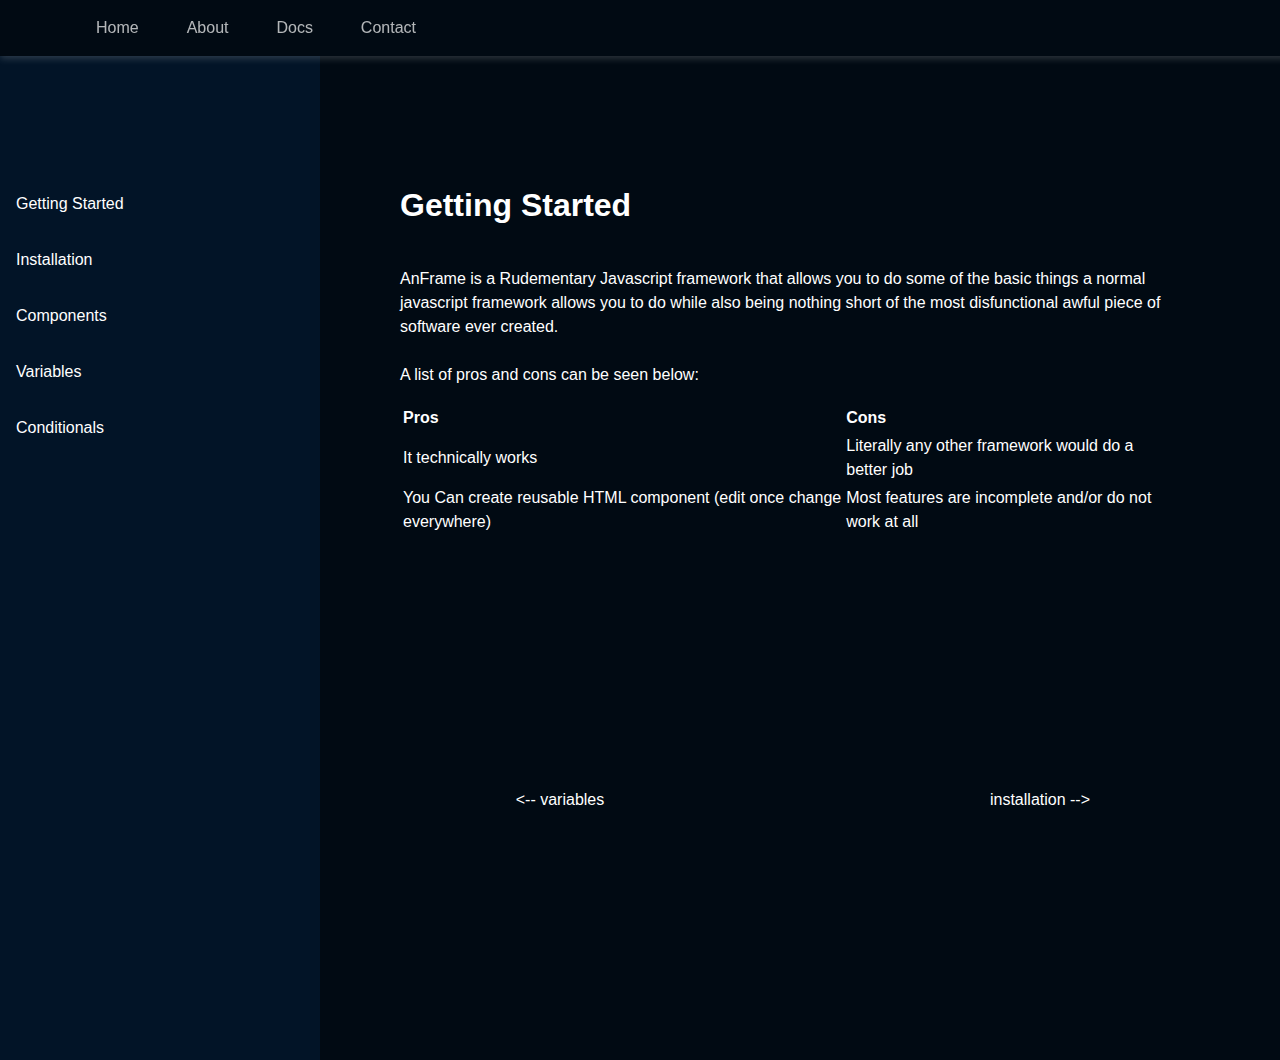
<file: src/docs/index.html>
<!DOCTYPE html>
<html lang="en">
  <head>
    <meta charset="UTF-8" />
    <meta http-equiv="X-UA-Compatible" content="IE=edge" />
    <meta name="viewport" content="width=device-width, initial-scale=1.0" />
    <title>Anframe | Documentation</title>
    <link rel="stylesheet" href="../../assets/css/styles.css" />
  </head>
  <body>
    <nav avg-comp="navbar"></nav>

    <main class="docs">
      <div class="side-nav" avg-comp="sidenav">
        
      </div>
      <div class="content">
        <section class="container docs-container">
          <div class="content-text docs-container-text">
            <h1>Getting Started</h1>
            <p>AnFrame is a Rudementary Javascript framework that allows you to do some of the basic things a normal javascript framework allows you to do while also being nothing short of the most disfunctional awful piece of software ever created. <br><br> A list of pros and cons can be seen below:</p>
            <table>
              <tr>
                <th>Pros</th>
                <th>Cons</th>
              </tr>
              <tr>
                <td>It technically works</td>
                <td>Literally any other framework would do a better job</td>
              </tr>
              <tr>
                <td>You Can create reusable HTML component (edit once change everywhere)</td>
                <td>Most features are incomplete and/or do not work at all</td>
              </tr>
            </table>
          </div>
          <div class="bot-nav">
            <a href="/src/docs/variables.html">&lt;-- variables</a>
            <a href="/src/docs/installation.html">installation --&gt;</a>
          </div>
        </section>
      </div>
    </main>
    <script type="module" src="../../AvgLib/anframe.js"></script>
  </body>
</html>
</file>
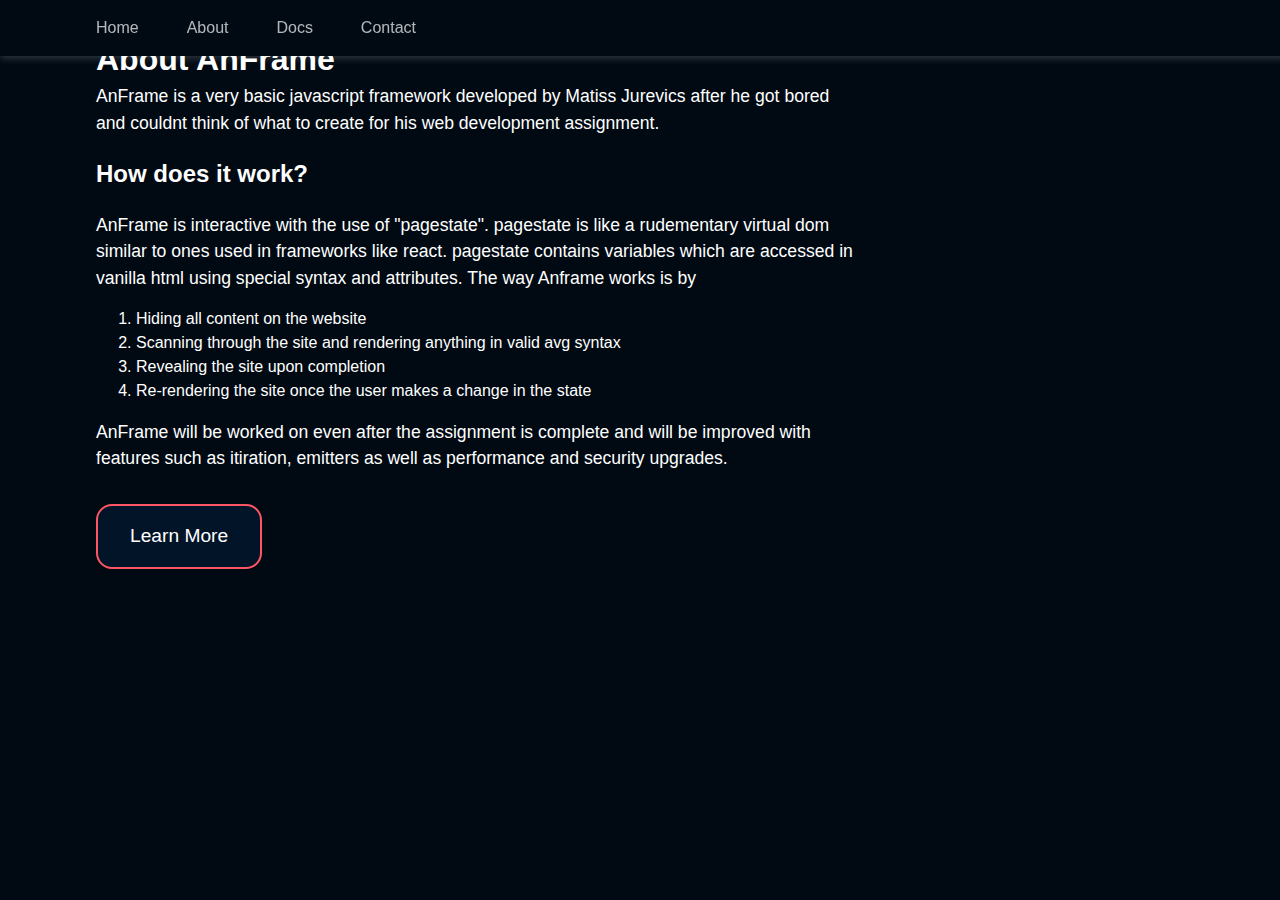
<file: src/about.html>
<!DOCTYPE html>
<html lang="en">
<head>
    <meta charset="UTF-8">
    <meta http-equiv="X-UA-Compatible" content="IE=edge">
    <meta name="viewport" content="width=device-width, initial-scale=1.0">
    <title>Anframe | About</title>
    <link rel="stylesheet" href="../assets/css/styles.css">
</head>
<body>
    <nav avg-comp="navbar" ></nav>
    <main>
        <section class="container about">
            <div class="content-text">
                <h1>About AnFrame</h1>
                <p>AnFrame is a very basic javascript framework developed by Matiss Jurevics after he got bored and couldnt think of what to create for his web development assignment.</p>
                <h2>How does it work?</h2>
                <p>AnFrame is interactive with the use of "pagestate". pagestate is like a rudementary virtual dom similar to ones used in frameworks like react. pagestate contains variables which are accessed in vanilla html using special syntax and attributes. The way Anframe works is by</p>
                <ol>
                    <li>Hiding all content on the website</li>
                    <li>Scanning through the site and rendering anything in valid avg syntax</li>
                    <li>Revealing the site upon completion</li>
                    <li>Re-rendering the site once the user makes a change in the state</li>
                </ol>
                <p>AnFrame will be worked on even after the assignment is complete and will be improved with features such as itiration, emitters as well as performance and security upgrades.</p>
                <a href="/src/docs/index.html"" class="btn btn-primary">Learn More</a>
            </div>
        </section>
    </main>
    <script type="module" src="../AvgLib/anframe.js"></script>
</body>
</html>
</file>
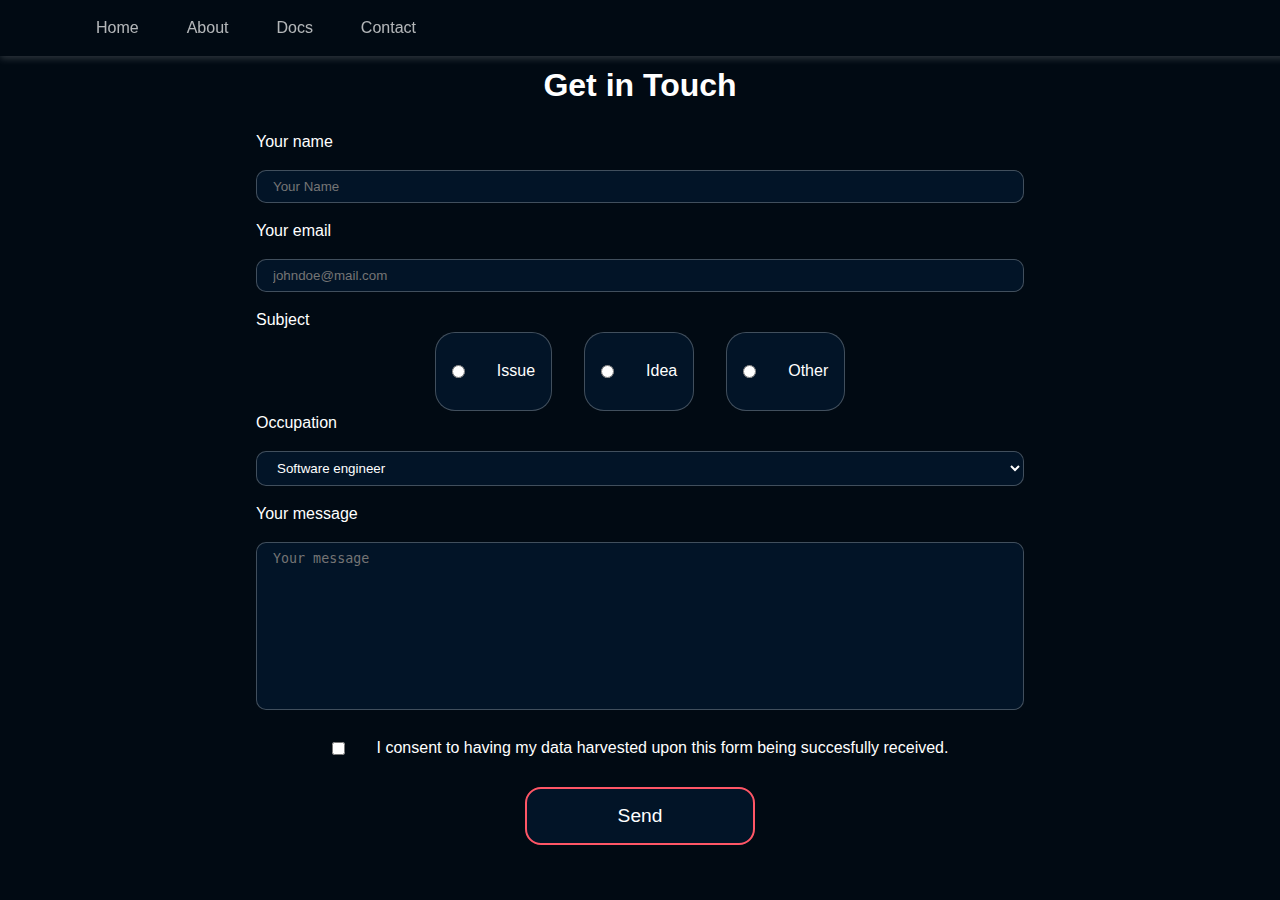
<file: src/contact.html>
<!DOCTYPE html>
<html lang="en">
  <head>
    <meta charset="UTF-8" />
    <meta http-equiv="X-UA-Compatible" content="IE=edge" />
    <meta name="viewport" content="width=device-width, initial-scale=1.0" />
    <title>Anframe | Contact</title>
    <link rel="stylesheet" href="../assets/css/styles.css" />
  </head>
  <body>
    <nav avg-comp="navbar"></nav>
    <main class="contact">
      <h1>Get in Touch</h1>
      <form id="form" method="post">
        <label for="name">Your name</label>
        <input id="name" type="text" name="name" placeholder="Your Name" />
        <label for="email">Your email</label>
        <input type="email" placeholder="johndoe@mail.com" />
        <label for="">Subject</label>
        <div>
          <div class="radio"> 
            <input type="radio" name="subject" value="Issue" id="" />
            <label for="subject1">Issue</label>
          </div>

          <div class="radio">
            <input type="radio" name="subject" value="Idea" />
            <label for="subject2">Idea</label>
          </div>
         <div class="radio">
            <input type="radio" name="subject" value="Other" />
            <label for="subject3">Other</label>
         </div>
        </div>
        <label for="job">Occupation</label>
        <select name="job" id="job">
          <option value="1">Software engineer</option>
          <option value="2">Web Developer</option>
          <option value="3">Student</option>
          <option value="4">Project Manager</option>
          <option value="5">Other</option>
        </select>
        <label for="message">Your message</label>
        <textarea
          id="message"
          name="message"
          cols="30"
          rows="10"
          placeholder="Your message"
        ></textarea>
        <div>
          <input type="checkbox" name="consent" id="" />
          <label for="consent">
            I consent to having my data harvested upon this form being
            succesfully received.
          </label>
        </div>
        <button id="form-submit" type="submit" class="btn btn-primary submit">Send</button>
      </form>
    </main>
    <script type="module" src="/assets/js/sanitize.js"></script>
    <script type="module" src="../AvgLib/anframe.js"></script>
  </body>
</html>
</file>
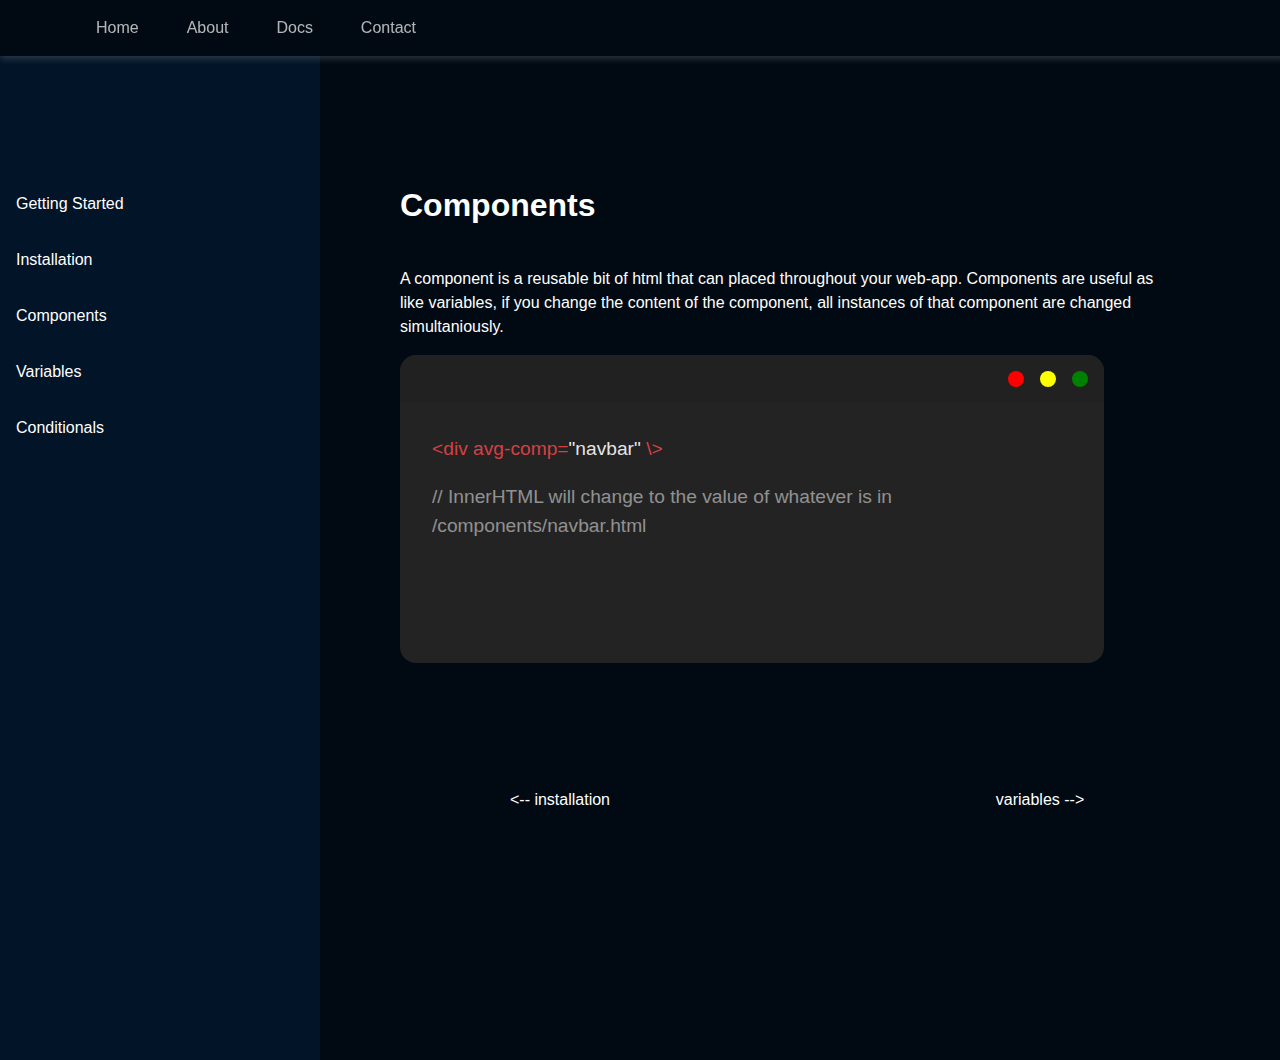
<file: src/docs/components.html>
<!DOCTYPE html>
<html lang="en">
  <head>
    <meta charset="UTF-8" />
    <meta http-equiv="X-UA-Compatible" content="IE=edge" />
    <meta name="viewport" content="width=device-width, initial-scale=1.0" />
    <title>Anframe | Documentation - Components</title>
    <link rel="stylesheet" href="../../assets/css/styles.css" />
  </head>
  <body>
    <nav avg-comp="navbar"></nav>

    <main class="docs">
      <div class="side-nav" avg-comp="sidenav">
        
      </div>
      <div class="content">
        <section class="container docs-container">
          <div class="content-text docs-container-text">
            <h1>Components</h1>
            <p>A component is a reusable bit of html that can placed throughout your web-app. Components are useful as like variables, if you change the content of the component, all instances of that component are changed simultaniously.</p>
            <div class="terminal docs-terminal">
              <div class="top-bar">
                <div></div>
                <div></div>
                <div></div>
              </div>
              <p class="code">&lt;div avg-comp=<span>"navbar"</span> \&gt;</p>
              <p class="comment">// InnerHTML will change to the value of whatever is in /components/navbar.html</p>
            </div>
          </div>
          <div class="bot-nav">
            <a href="/src/docs/installation.html">&lt;-- installation</a>
            <a href="/src/docs/variables.html">variables --&gt;</a>
          </div>
        </section>
      </div>
    </main>
    <script type="module" src="../../AvgLib/anframe.js"></script>
  </body>
</html>
</file>
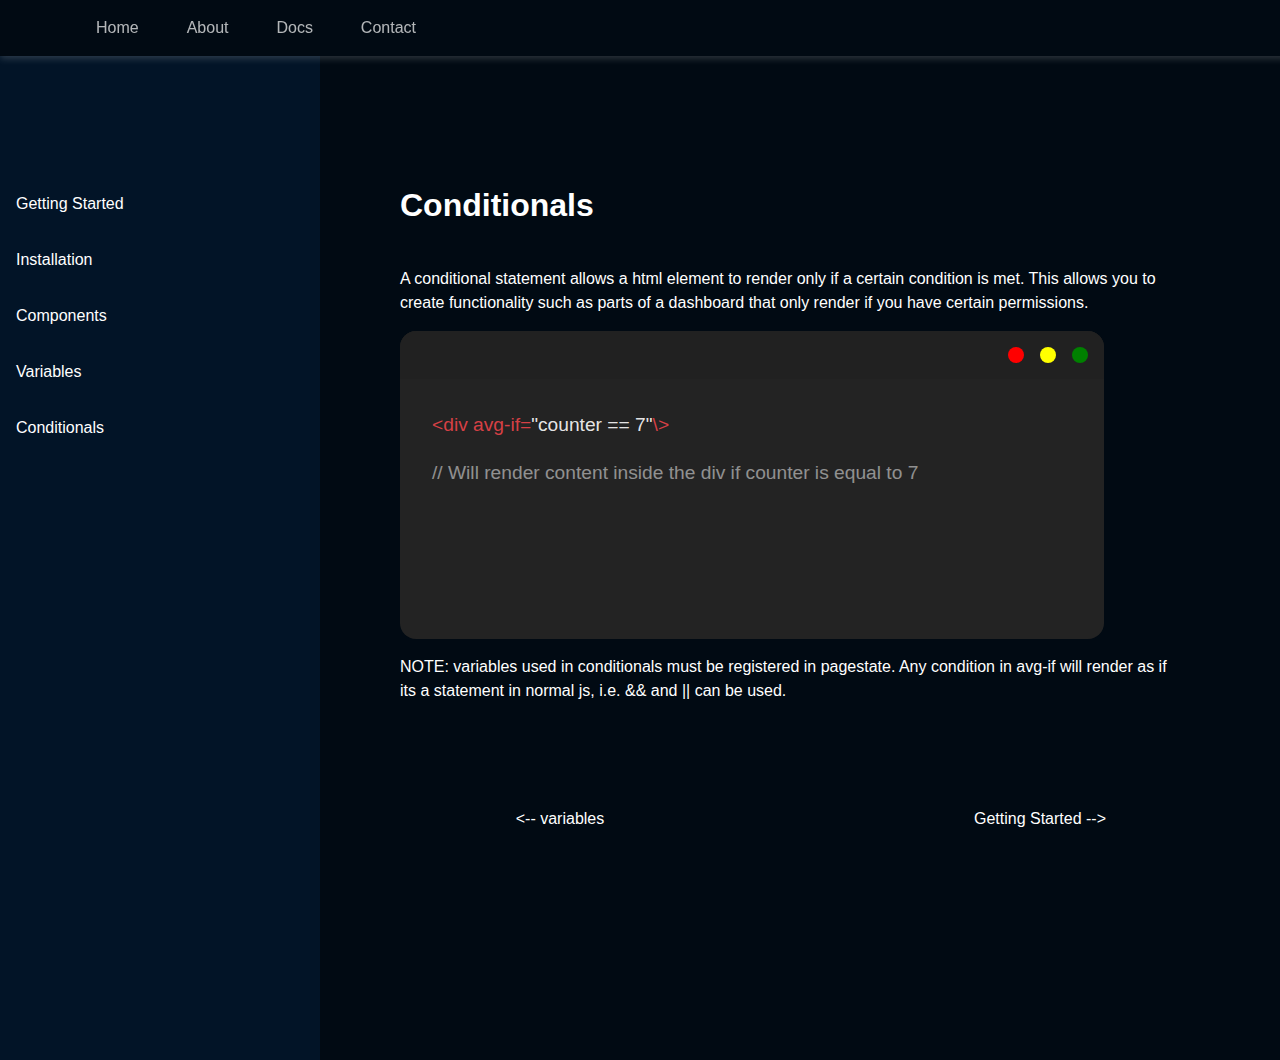
<file: src/docs/conditionals.html>
<!DOCTYPE html>
<html lang="en">
  <head>
    <meta charset="UTF-8" />
    <meta http-equiv="X-UA-Compatible" content="IE=edge" />
    <meta name="viewport" content="width=device-width, initial-scale=1.0" />
    <title>Anframe | Documentation - Conditionals</title>
    <link rel="stylesheet" href="../../assets/css/styles.css" />
  </head>
  <body>
    <nav avg-comp="navbar"></nav>

    <main class="docs">
      <div class="side-nav" avg-comp="sidenav">
        
      </div>
      <div class="content">
        <section class="container docs-container">
          <div class="content-text docs-container-text">
            <h1>Conditionals</h1>
            <p>A conditional statement allows a html element to render only if a certain condition is met. This allows you to create functionality such as parts of a dashboard that only render if you have certain permissions.</p>
            <div class="terminal docs-terminal">
              <div class="top-bar">
                <div></div>
                <div></div>
                <div></div>
              </div>
              <p class="code">&lt;div avg-if=<span>"counter == 7"</span>\&gt;</p>
              <p class="comment">// Will render content inside the div if counter is equal to 7</p>
            </div>
            <p>NOTE: variables used in conditionals must be registered in pagestate. Any condition in avg-if will render as if its a statement in normal js, i.e. && and || can be used.</p>
          </div>
          <div class="bot-nav">
            <a href="/src/docs/variables.html">&lt;-- variables</a>
            <a href="/src/docs/index.html">Getting Started --&gt;</a>
          </div>
        </section>
      </div>
    </main>
    <script type="module" src="../../AvgLib/anframe.js"></script>
  </body>
</html>
</file>
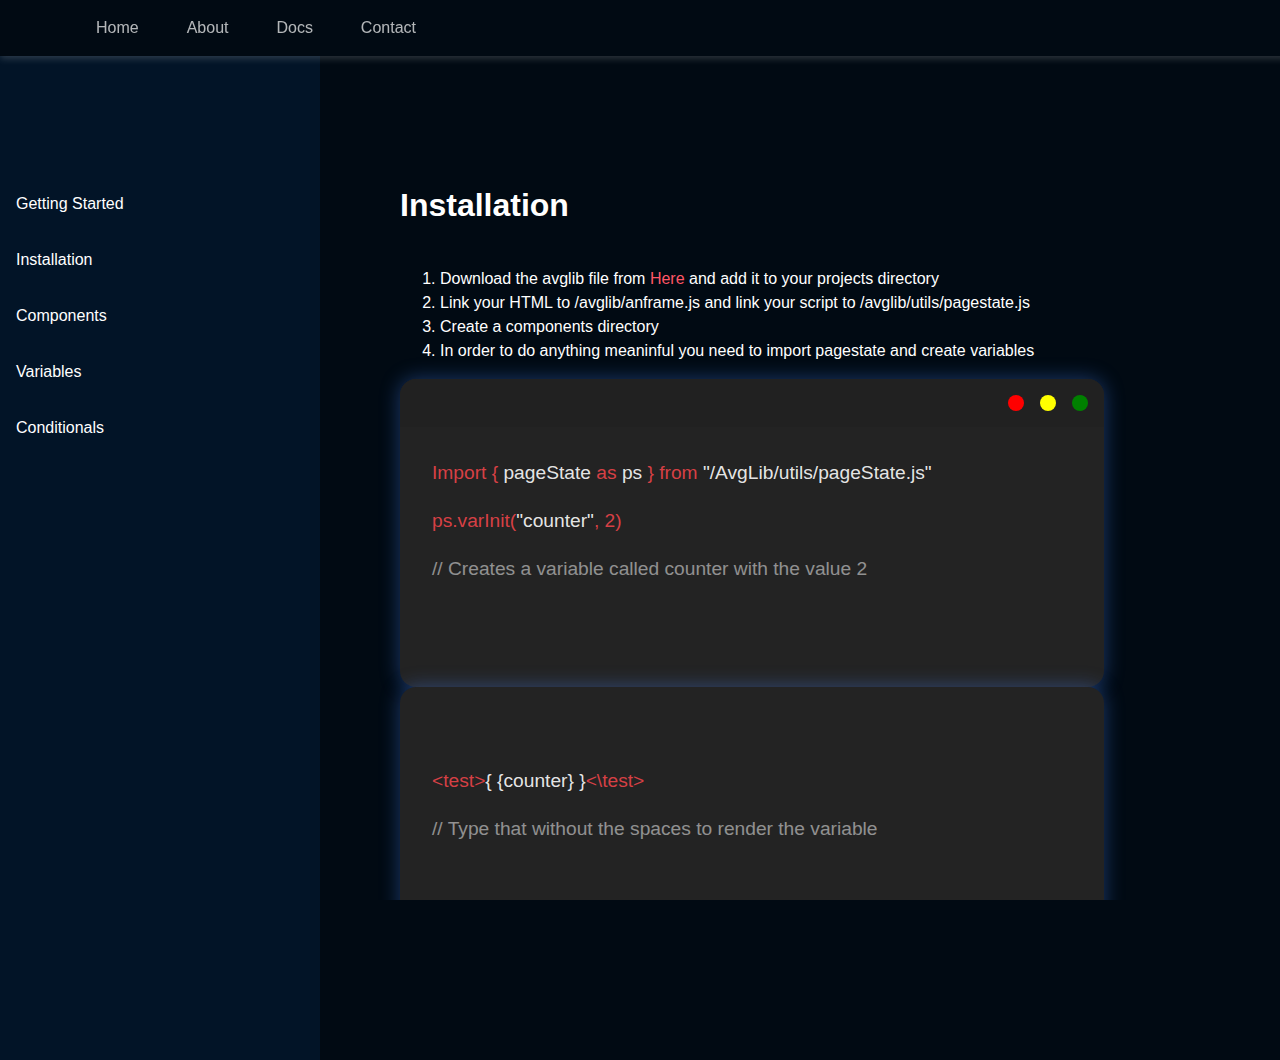
<file: src/docs/installation.html>
<!DOCTYPE html>
<html lang="en">
  <head>
    <meta charset="UTF-8" />
    <meta http-equiv="X-UA-Compatible" content="IE=edge" />
    <meta name="viewport" content="width=device-width, initial-scale=1.0" />
    <title>Anframe | Documentation - Installation</title>
    <link rel="stylesheet" href="../../assets/css/styles.css" />
  </head>
  <body>
    <nav avg-comp="navbar"></nav>

    <main class="docs">
      <div class="side-nav" avg-comp="sidenav">
        
      </div>
      <div class="content">
        <section class="container docs-container">
          <div class="content-text docs-container-text">
            <h1>Installation</h1>
            <ol>
              <li>Download the avglib file from <a class="down-link" href="#">Here</a> and add it to your projects directory</li>
              <li>Link your HTML to /avglib/anframe.js and link your script to /avglib/utils/pagestate.js</li>
              <li>Create a components directory</li>
              <li>In order to do anything meaninful you need to import pagestate and create variables</li>
            </ol>
            <div class="terminal">
              <div class="top-bar">
                <div></div>
                <div></div>
                <div></div>
              </div>
              <p class="code">Import { <span>pageState</span> as <span>ps</span> } from <span>"/AvgLib/utils/pageState.js"</span></p>
              <p class="code">ps.varInit(<span>"counter"</span>, 2)</p>
              <p class="comment">// Creates a variable called counter with the value 2</p>
            </div>
            <div class="terminal">
              <div class="top-nav">
                <div></div>
                <div></div>
                <div></div>
              </div>
              <p class="code">&lt;test&gt;<span>&#123; &#123;counter&#125; &#125;</span>&lt;\test&gt;</p>
              <p class="comment">// Type that without the spaces to render the variable</p>
            </div>
            
          </div>
          <div class="bot-nav">
            <a href="/src/docs/index.html">&lt;-- Getting Started</a>
            <a href="/src/docs/components.html">Components --&gt;</a>
          </div>
          
        </section>
      </div>
    </main>
    <script type="module" src="../../AvgLib/anframe.js"></script>
  </body>
</html>
</file>
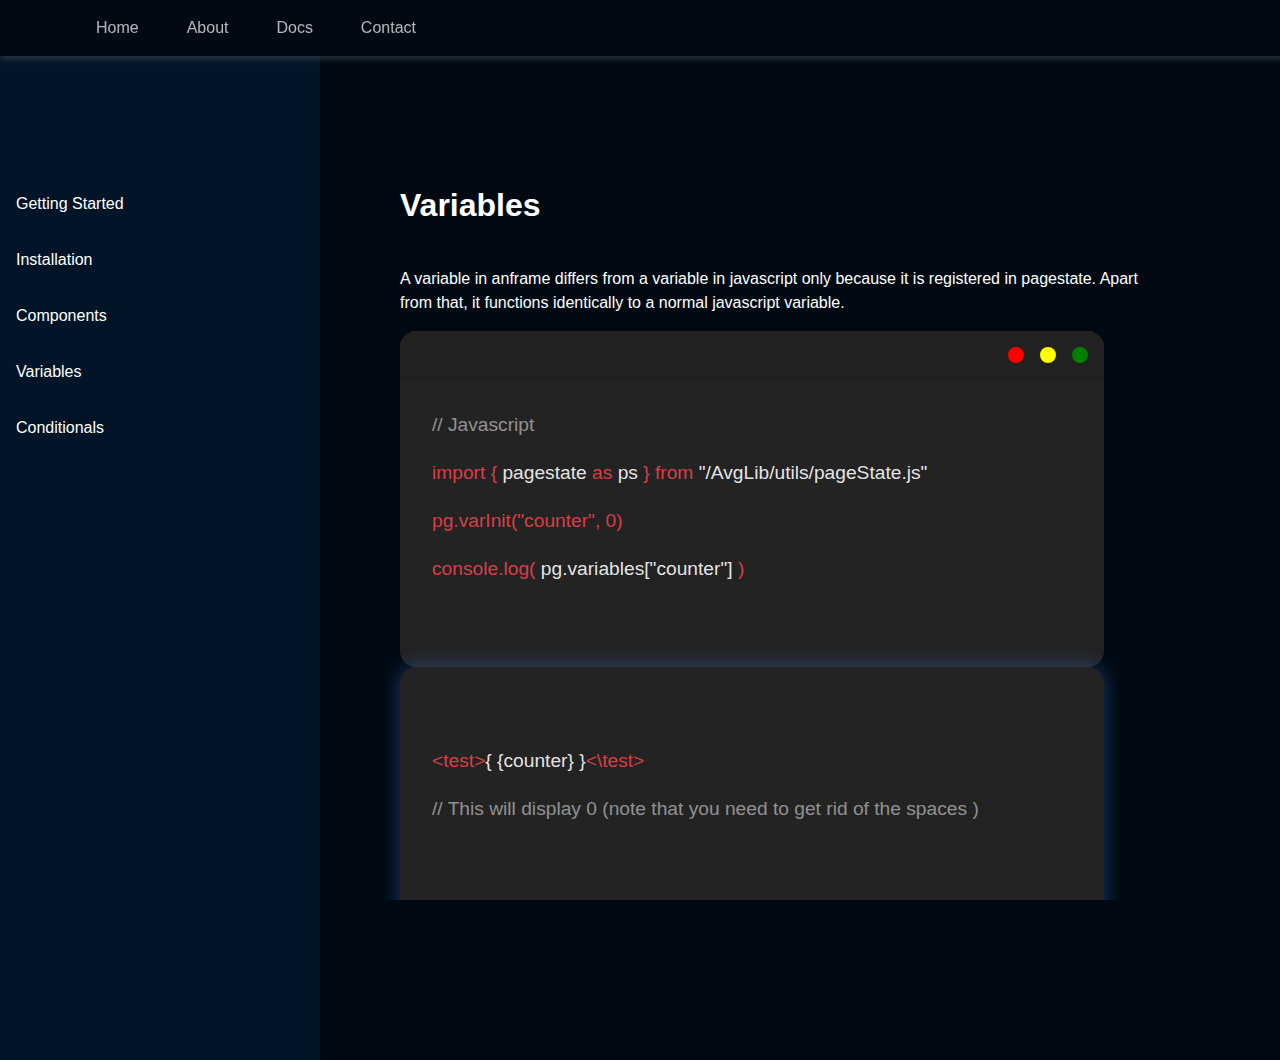
<file: src/docs/variables.html>
<!DOCTYPE html>
<html lang="en">
  <head>
    <meta charset="UTF-8" />
    <meta http-equiv="X-UA-Compatible" content="IE=edge" />
    <meta name="viewport" content="width=device-width, initial-scale=1.0" />
    <title>Anframe | Documentation - Variables</title>
    <link rel="stylesheet" href="../../assets/css/styles.css" />
  </head>
  <body>
    <nav avg-comp="navbar"></nav>

    <main class="docs">
      <div class="side-nav" avg-comp="sidenav">
        
      </div>
      <div class="content">
        <section class="container docs-container">
          <div class="content-text docs-container-text">
            <h1>Variables</h1>
            <p>A variable in anframe differs from a variable in javascript only because it is registered in pagestate. Apart from that, it functions identically to a normal javascript variable. </p>
            <div class="terminal docs-terminal">
              <div class="top-bar">
                <div></div>
                <div></div>
                <div></div>
              </div>
              <p class="comment">// Javascript</p>
              <p class="code">import { <span>pagestate</span> as <span>ps</span> } from <span>"/AvgLib/utils/pageState.js"</span></p>
              <p class="code">pg.varInit("counter", 0)</p>
              <p class="code">console.log( <span>pg.variables["counter"]</span> )</p>
            </div>
          </div>
          <div class="terminal">
            <div class="top-nav">
              <div></div>
              <div></div>
              <div></div>
            </div>
            <p class="code">&lt;test&gt;<span>&#123; &#123;counter&#125; &#125;</span>&lt;\test&gt;</p>
            <p class="comment">// This will display 0 (note that you need to get rid of the spaces )</p>
          </div>
          <div class="bot-nav">
            <a href="/src/docs/components.html">&lt;-- Components</a>
            <a href="/src/docs/conditionals.html">Conditionals --&gt;</a>
          </div>
        </section>
      </div>
    </main>
    <script type="module" src="../../AvgLib/anframe.js"></script>
  </body>
</html>
</file>
<file: assets/css/styles.css>
:root {
  --color-primary: #ff5666;
  --color-primary-light: #ff7a8a;
  --color-secondary: #3777ff;
  --color-secondary-light: #4c8bff;
  --color-background: #021427;
  --color-background-dark: #010a13;
  --color-text: #fff;
}

body {
  background: var(--color-background-dark);
  color: var(--color-text);
  font-family: "Open Sans", sans-serif;
  font-size: 16px;
  line-height: 1.5;
  margin: 0;
  padding: 0;
  /* overflow-x: hidden; */
}

/*
    Navbar
*/
nav {
  background: var(--color-background-dark);
  padding: 1rem 6rem;
  display: flex;
  z-index: 99;
  flex-direction: row;
  position: fixed;
  width: 100vw;
  justify-content: space-between;
  box-shadow: rgba(256, 256, 256, 0.2) 0px 2px 8px 0px;
}
nav ul {
  min-width: 20rem;
  display: flex;
  justify-content: space-between;
  list-style: none;
  margin: 0;
  padding: 0;
}
nav ul a {
  color: rgba(256, 256, 256, 0.7);
  text-decoration: none;
}
nav ul a:hover {
  color: var(--color-text);
  transition: 300ms;
}

header {
  background: var(--color-background);
  height: 100vh;
  display: flex;
  flex-direction: column;
  justify-content: center;
  align-items: center;
  color: var(--color-text);
}
header img {
  width: 100vw;
  height: 100vh;
  object-fit: cover;
  position: absolute;
  top: 0;
  left: 0;
  animation: opacity 2s ease-in-out infinite;
}
@keyframes opacity {
  0% {
    opacity: 0.8;
  }
  50% {
    opacity: 1;
  }
  100% {
    opacity: 0.8;
  }
}

header h1 {
  font-size: 3rem;
  margin: 0;
  padding: 0;
}
header h2 {
  color: rgba(256, 256, 256, 0.7);
  font-size: 1.5rem;
  width: 40rem;
  font-weight: 400;
  text-align: center;
  margin: 0;
  padding: 0;
}
footer {
  background: var(--color-background-dark);
  padding: 1rem 6rem;
  display: flex;
  justify-content: center;
  align-items: center;
  font-size: 0.8rem;
  font-weight: 200;
  color: rgba(256, 256, 256, 0.7);
}
form {
  display: flex;
  flex-direction: column;
  min-width: 15rem;
  width: 60%;
  margin: 0 auto;
  padding: 0 6rem;
}
form div {
  display: flex;
  justify-content: center;
  flex-direction: row;
  align-items: center;
}
form div input {
  background: var(--color-background);
  border: none;
  outline: none;
  margin-right: 2rem;
}
textarea {
  resize: none;
}
form input,
textarea,
select {
  background: var(--color-background);
  border: 1px solid #ffffff40;
  padding: 0.5rem 1rem;
  border-radius: 10px;
  color: var(--color-text);
  outline: none;
  margin: 1rem 0;
}
table {
  text-align: left;
}




/*
Common
*/
.down-link {
  text-decoration: none;
  color: var(--color-primary);
}
.title {
  font-size: 6rem;
  background: linear-gradient(
    to right,
    var(--color-primary),
    var(--color-secondary)
  );
  background-clip: text;
  color: #ffffff00;
}
.dropdown {
  position: relative;
  display: inline-block;
}
.dropdown-content {
  display: none;
  position: absolute;
  background-color: var(--color-background-dark);
  min-width: 160px;
  border-radius: 0.5rem;
  box-shadow: 0px 8px 16px 0px rgba(0, 0, 0, 0.2);
  z-index: 1000;
}
.dropdown-content a {
  color: var(--color-text);
  padding: 12px 16px;
  text-decoration: none;
  display: block;
}
.dropdown-content a:hover {
  background-color: var(--color-background);
}
.dropdown:hover .dropdown-content {
  display: block;
}

.container {
  min-height: 60vh;
  max-width: 100vw;
  padding: 2rem 6rem;
  display: flex;
  flex-direction: row;
  justify-content: space-between;
  align-items: center;
}
.container-center {
  display: flex;
  flex-direction: column;
  justify-content: center;
  align-items: center;
}

.content-text {
  width: 40%;
  height: 100%;
  display: flex;
  flex-direction: column;
  justify-content: center;
}
.flex-row {
  width: 100%;
  display: flex;
  flex-direction: row;
  justify-content: space-around;
  align-items: center;
  padding: 3rem;
}

.about .content-text {
  width: 70%;
}

.about h1 {
  font-size: 2rem;
  margin: 0;
  padding: 0;
}
.about p {
  font-size: 1.1rem;
  font-weight: 300;
  margin: 0;
  padding: 0;
}
.small-h {
  max-width: 50rem;
  text-align: center;
}
.radio {
  display: flex;
  flex-direction: row;
  align-items: center;
  justify-content: center;
  text-align: center;
  margin: 0rem 1rem;
  padding: 1rem;
  border-radius: 20px;
  background-color: #021427;
  border: 1px solid #ffffff40;
}

.contact {
  height: 100vh;
  display: flex;
  flex-direction: column;
  justify-content: center;
  align-items: center;
}
.terminal {
  background: #232323;
  padding: 4rem 2rem;
  min-height: 20vh;
  width: 40rem;
  border-radius: 1rem;
  position: relative;
  font-size: 1.2rem;
  box-shadow: #4c8bff60 0px 0px 20px;
}

.top-bar {
  background: #212121;
  width: 100%;
  height: 3rem;
  border-radius: 1rem 1rem 0 0;
  position: absolute;
  top: 0;
  left: 0;
  display: flex;
  flex-direction: row;
  justify-content: end;
  align-items: center;
}
.top-bar > * {
  width: 1rem;
  height: 1rem;
  border-radius: 50%;
  margin-right: 1rem;
  background: red;
}

.top-bar > *:nth-child(2) {
  background: yellow;
}
.top-bar > *:nth-child(3) {
  background: green;
}
.terminal .text {
  font-family: "Roboto Mono", monospace;
  margin: 0;
  padding: 0;
}
.terminal .command {
  color: #ff6b6c;
  margin-top: 3rem;
}
.terminal .command span {
  color: rgba(256, 256, 256, 0.9);
}

.terminal .code {
  color: #d64045;
  margin-top: 1rem;
}
.terminal .code span {
  color: rgba(256, 256, 256, 0.9);
}
.terminal .comment {
  color: rgba(256, 256, 256, 0.5);
  margin-top: 1rem;
}
.btn {
  width: fit-content;
  padding: 1rem 2rem;
  margin-top: 2rem;
  border: none;
  border-radius: 1rem;
  font-size: 1.2rem;
  color: #fff;
  text-decoration: none;
  transition: 300ms ease;
}
.btn-primary {
  border: var(--color-primary) 2px solid;
  background-color: var(--color-background);
  cursor: pointer;
}
.btn-primary:hover {
  transition: 300ms ease;
  box-shadow: var(--color-primary) 0px 0px 24px;
}
.submit {
  background: var(--color-background);
  min-width: 30%;
  margin: 1rem auto;
}
.btn-secondary {
  background: var(--color-secondary);
}
.testemonial {
  text-align: center;
  align-items: center;
  padding: 2rem;
  border-radius: 2rem;
  box-shadow: rgba(0, 0, 0, 0.2) 0px 2px 8px 0px;
  background: var(--color-background);
  border: rgba(256, 256, 256, 0.2) 1px solid;
}
.testemonial-h1 {
  font-size: 2rem;
  margin: 0 0 3rem 0;
  padding: 0;
}
.testemonial img {
  width: 6rem;
  height: 6rem;
  border-radius: 50%;
  object-fit: cover;
  margin-bottom: 0rem;
}
.testemonial p {
  font-size: 1.2rem;
  font-weight: 300;
  color: rgba(256, 256, 256, 0.7);
  margin: 0;
  padding: 0;
}
.testemonial .name {
  font-weight: 500;
  color: rgba(256, 256, 256, 0.8);
}
.testemonial .quote {
  text-align: center;
  width: 40rem;
  font-size: 1.8rem;
  color: rgba(256, 256, 256, 0.9);
  margin: 0;
  padding: 0;
}
.testemonial .quote::before {
  content: "“";
}
.testemonial .quote::after {
  content: "”";
}
.testemonial .person {
  display: flex;
  flex-direction: row;
  justify-content: center;
  align-items: center;
  margin: 2rem 0;
}
.testemonial .person div {
  margin-left: 1rem;
  display: flex;
  flex-direction: column;
  justify-content: start;
  text-align: left;
}
.video-frame {
  aspect-ratio: 16 / 9;
  max-width: 80vw;
  width: 50rem;
  border-radius: 2rem;
}
.docs {
  display: flex;
  flex-direction: row;
  width: 100vw;
  height: 100vh;
}
.docs-container {
  position: relative;
  flex-direction: column;
  justify-content: start;
  align-items: start;
  padding: 10rem 5rem;
}
.docs-terminal {
  box-shadow: none;
}
.docs-container-text {
  max-width: 60rem;
  min-width: 60vw;
}
.side-nav {
  min-width: 20rem;
  color: white;
  padding-top: 10rem;
  width: 20%;
  height: 100%;
  background: var(--color-background);
}
.side-nav ul {
  padding: 0;
}
.side-nav a {
  color: var(--color-text);
  text-decoration: none;
}
.side-nav li {
  padding: 1rem;
  text-decoration: none;
  list-style: none;
}
.side-nav li:hover {
  cursor: pointer;
  background-color: #ffffff20;
  transition: 300ms ease;
}
.content {
  width: 100%;
  height: 100vh;
  overflow-y: scroll;
  background: var(--color-background-dark);
}
.vue-site {
  max-width: 80vw ;
  width: 80rem;
  aspect-ratio: 16/9;
}
.bot-nav {
  position: absolute;
  margin: 0%;
  bottom: 0;
  right: 0;
  display: flex;
  width: 100%;
  justify-content: space-around;
}
.bot-nav a {
  height: 100%;
  width: 50%;
  padding: 3rem;
  color: white;
  text-decoration: none;
  text-align: center;
}
.bot-nav a:hover {
  background: var(--color-background);
}

.fizzbuzz {
  max-width: 30rem;
  max-height: 30rem;
  height: 20rem;
  width: 80vw;
  border-radius: 2rem;
  display: flex;
  flex-direction: column;
  justify-content: center;
  align-items: center;
  background: var(--color-background);
}
@media (max-width: 900px) {
  nav {
    padding: 1rem 1rem;
    display: flex;
    justify-content: center;
  }
  header {
    height: 100vh;
  }
  header img {
    width: 100vw;
    height: 100vh;
    object-fit: cover;
    position: absolute;
    top: 0;
    left: 0;
  }
  header .title {
    font-size: 3rem;
  }
  header h2 {
    font-size: 1rem;
    width: 20rem;
  }
  form div {
    flex-direction: column;
  }
  form div label {
    text-align: center;
  }
  .flex-row {
    flex-direction: column;
  }
  .side-nav {
    display: none;
  }
  .content-text {
    margin-top: 4rem;
  }
  .radio {
    padding: 0;
    border-radius: 10px;
    color: var(--color-text);
    outline: none;
    margin: 1rem 0rem;
    width: 100%;
  }

  .container {
    flex-direction: column;
    padding: 2rem 2rem;
  }
  .content-text {
    width: 100%;
    margin-bottom: 2rem;
    align-items: center;
    text-align: center;
  }
  .terminal {
    width: 90%;
  }
  .testemonial {
    margin: 2rem 0;
  }
  .testemonial .quote {
    width: 100%;
  }
}

/*
Shape Divider CSS
*/
.custom-shape-divider-bottom-1669740709 {
  position: absolute;
  bottom: 0;
  left: 0;
  width: 100%;
  overflow: hidden;
  line-height: 0;
  transform: rotate(180deg);
}

.custom-shape-divider-bottom-1669740709 svg {
  position: relative;
  display: block;
  width: calc(100% + 1.3px);
  height: 80px;
  transform: rotateY(180deg);
}

.custom-shape-divider-bottom-1669740709 .shape-fill {
  fill: var(--color-background-dark);
}
</file>
